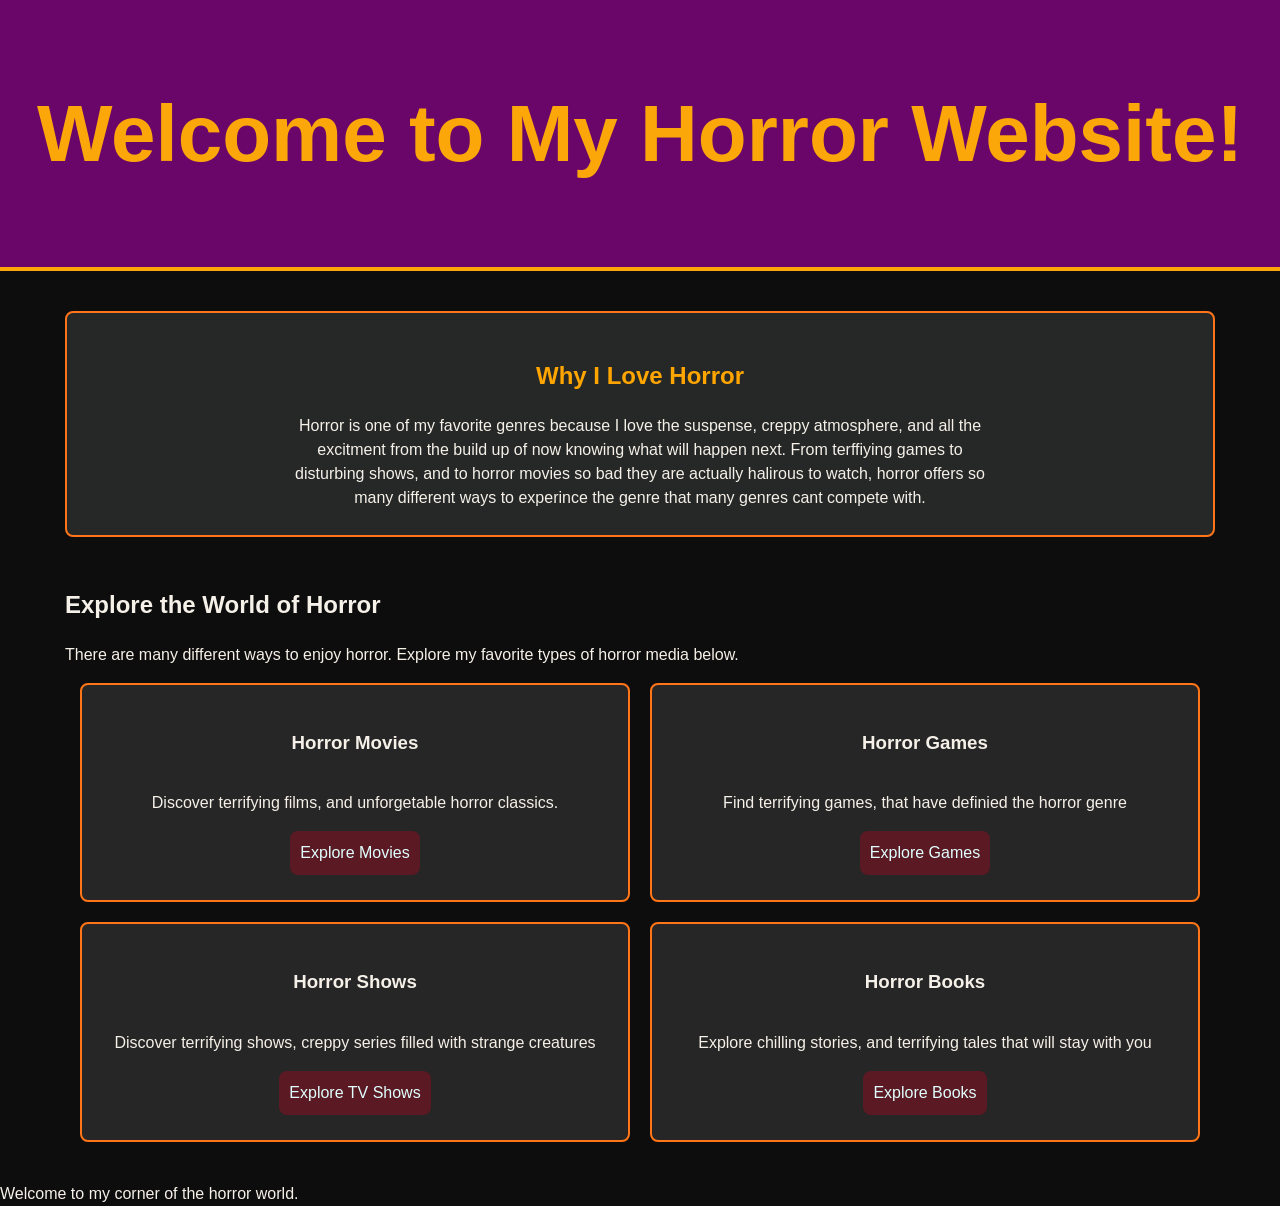
<file: index.html>
<!DOCTYPE html>
<html lang="en">
<head>
    <meta charset="UTF-8">
    <meta name="viewport" content="width=device-width, initial-scale=1.0">
    <title>Horror Media Project</title>
    <link rel="stylesheet" href="Project.css">
</head>
<body>
    <header>
        <h1>Welcome to My Horror Website!</h1>
    </header> 

    <main>
        <section class="intro">
            <h2>Why I Love Horror</h2>

            <p>
                Horror is one of my favorite genres because I love the suspense, creppy atmosphere, 
                and all the excitment from the build up of now knowing what will happen next.
                From terffiying games to disturbing shows, and to horror movies so bad they are 
                actually halirous to watch, horror offers so many different ways to experince the genre
                that many genres cant compete with. 
            </p>
        </section>

        <section class="horror collection">
            <h2>Explore the World of Horror</h2>

            <p>
                There are many different ways to enjoy horror.
                Explore my favorite types of horror media below.
            </p>
            <div class="horror-sections">
                <article class="horror-section movies">
                    <h3>Horror Movies</h3>
                    <p>Discover terrifying films, and unforgetable horror classics. </p>
                    <a href="movies.html">Explore Movies</a>
                </article>

                <article class="horror-section games">
                    <h3>Horror Games</h3>
                    <p>Find terrifying games, that have definied the horror genre </p>
                    <a href="games.html">Explore Games</a>
                </article>

                <article class="horror-section shows">
                    <h3>Horror Shows</h3>
                    <p>Discover terrifying shows, creppy series filled with strange creatures</p>
                    <a href="shows.html">Explore TV Shows</a>
                </article>

                <article class="horror-section books">
                    <h3>Horror Books</h3>
                    <p>Explore chilling stories, and terrifying tales that will stay with you</p>
                    <a href="books.html">Explore Books</a>
                </article>
            </div>

        </section>
    </main>

    <footer class="site-footer">
        <p>Welcome to my corner of the horror world.</p>
    </footer>
</body>
</html>
</file>
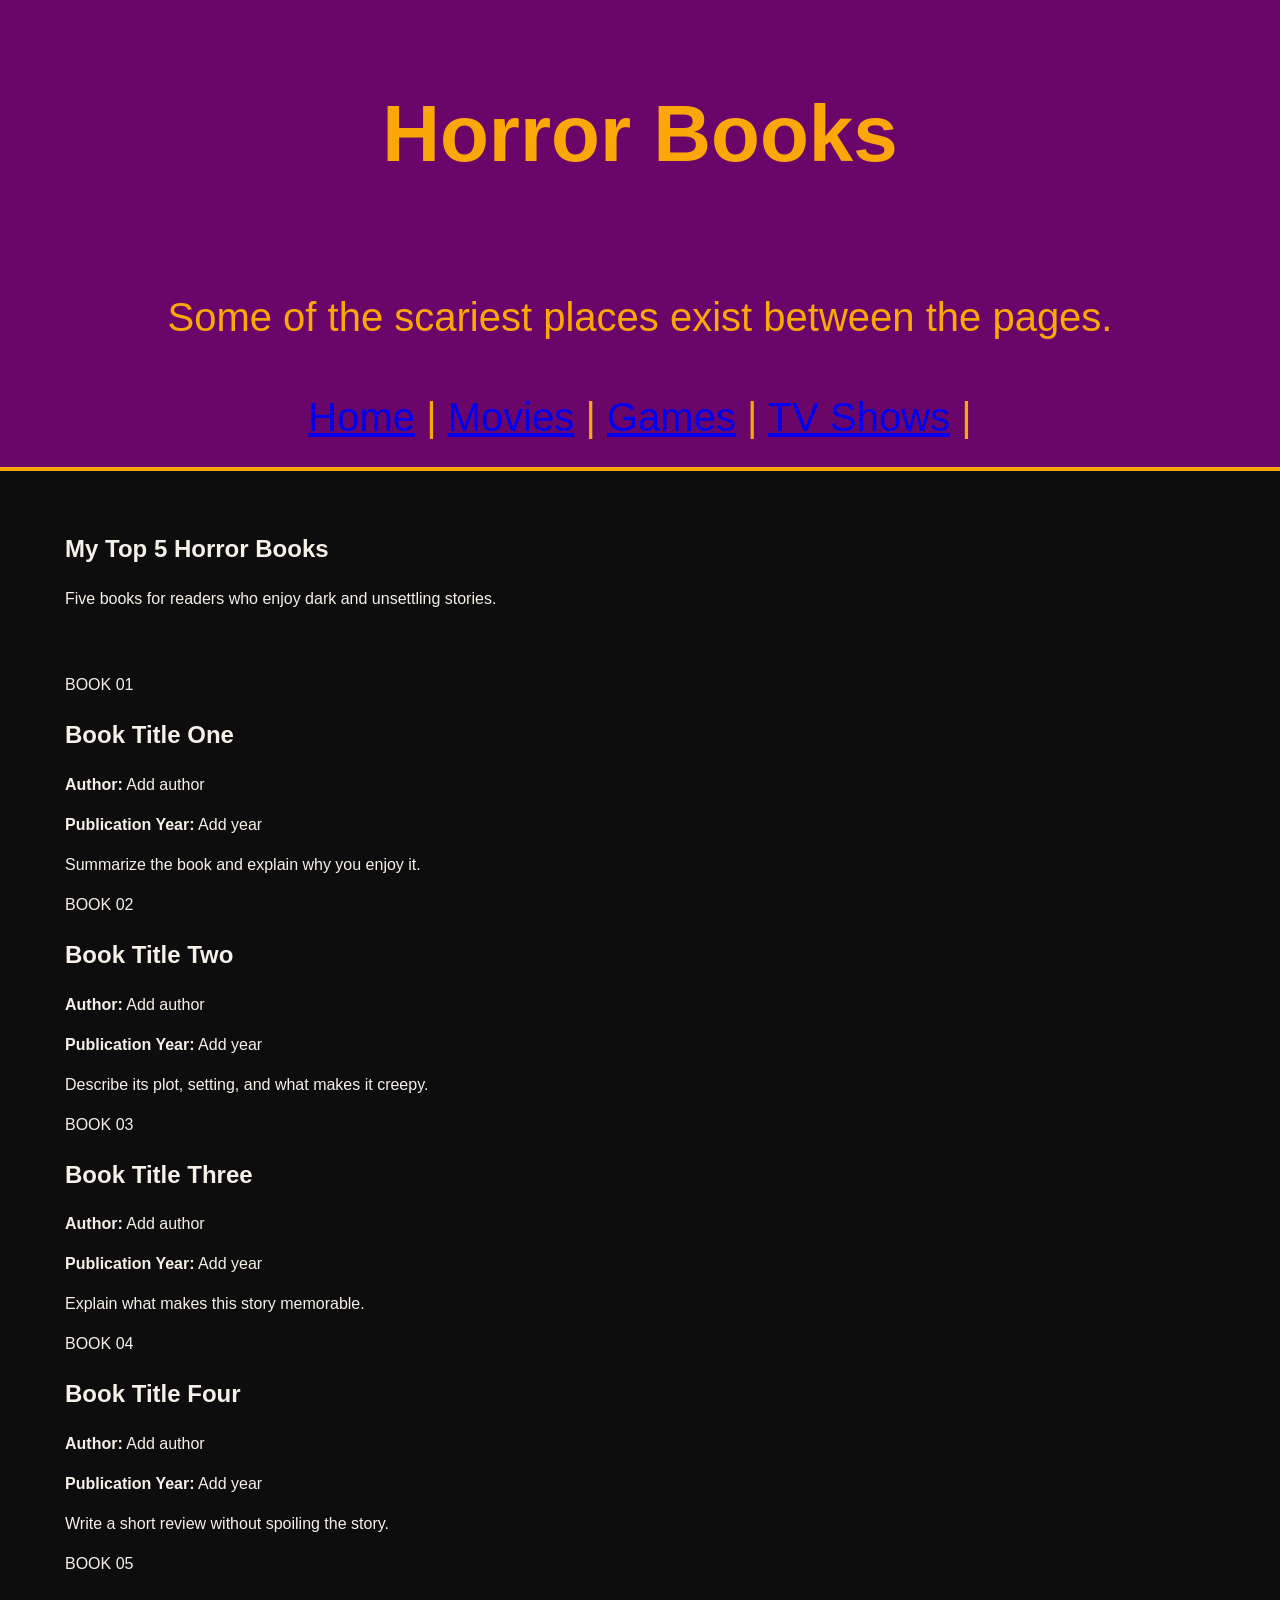
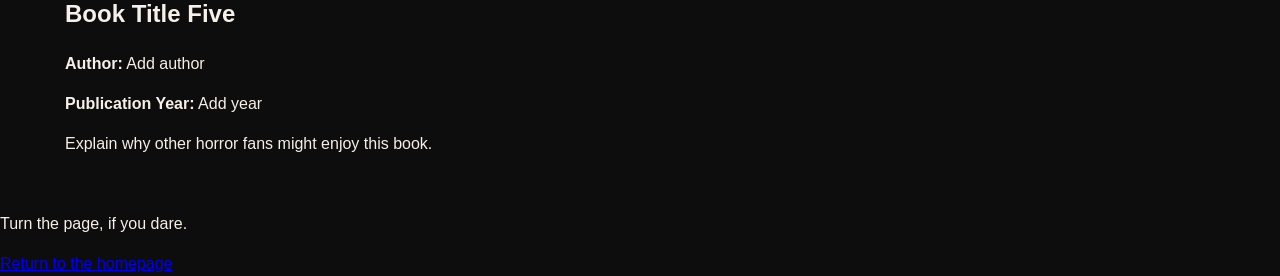
<file: books.html>
<!DOCTYPE html>
<html lang="en">
<head>
    <meta charset="UTF-8">
    <meta name="viewport" content="width=device-width, initial-scale=1.0">
    <title>Horror Books</title>
    <link rel="stylesheet" href="Project.css">
</head>
<body>
    <header class="site-header">
        <h1>Horror Books</h1>
        <p>Some of the scariest places exist between the pages.</p>
        <nav>
            <a href="index.html">Home</a> |
            <a href="movies.html">Movies</a> |
            <a href="games.html">Games</a> |
            <a href="shows.html">TV Shows</a> |
        </nav>
    </header>

    <main class="content-page">
        <section class="page-intro">
            <h1>My Top 5 Horror Books</h1>
            <p>Five books for readers who enjoy dark and unsettling stories.</p>
        </section>

        <div class="entry-section">
            <article class="entry-card">
                <p class="entry-number">BOOK 01</p>
                <h2>Book Title One</h2>
                <p><strong>Author:</strong> Add author</p>
                <p><strong>Publication Year:</strong> Add year</p>
                <p>Summarize the book and explain why you enjoy it.</p>
            </article>

            <article class="entry-card">
                <p class="entry-number">BOOK 02</p>
                <h2>Book Title Two</h2>
                <p><strong>Author:</strong> Add author</p>
                <p><strong>Publication Year:</strong> Add year</p>
                <p>Describe its plot, setting, and what makes it creepy.</p>
            </article>

            <article class="entry-card">
                <p class="entry-number">BOOK 03</p>
                <h2>Book Title Three</h2>
                <p><strong>Author:</strong> Add author</p>
                <p><strong>Publication Year:</strong> Add year</p>
                <p>Explain what makes this story memorable.</p>
            </article>

            <article class="entry-card">
                <p class="entry-number">BOOK 04</p>
                <h2>Book Title Four</h2>
                <p><strong>Author:</strong> Add author</p>
                <p><strong>Publication Year:</strong> Add year</p>
                <p>Write a short review without spoiling the story.</p>
            </article>

            <article class="entry-card">
                <p class="entry-number">BOOK 05</p>
                <h2>Book Title Five</h2>
                <p><strong>Author:</strong> Add author</p>
                <p><strong>Publication Year:</strong> Add year</p>
                <p>Explain why other horror fans might enjoy this book.</p>
            </article>
        </div>
    </main>

    <footer class="site-footer">
        <p>Turn the page, if you dare.</p>
        <a href="index.html">Return to the homepage</a>
    </footer>
</body>
</html>
</file>
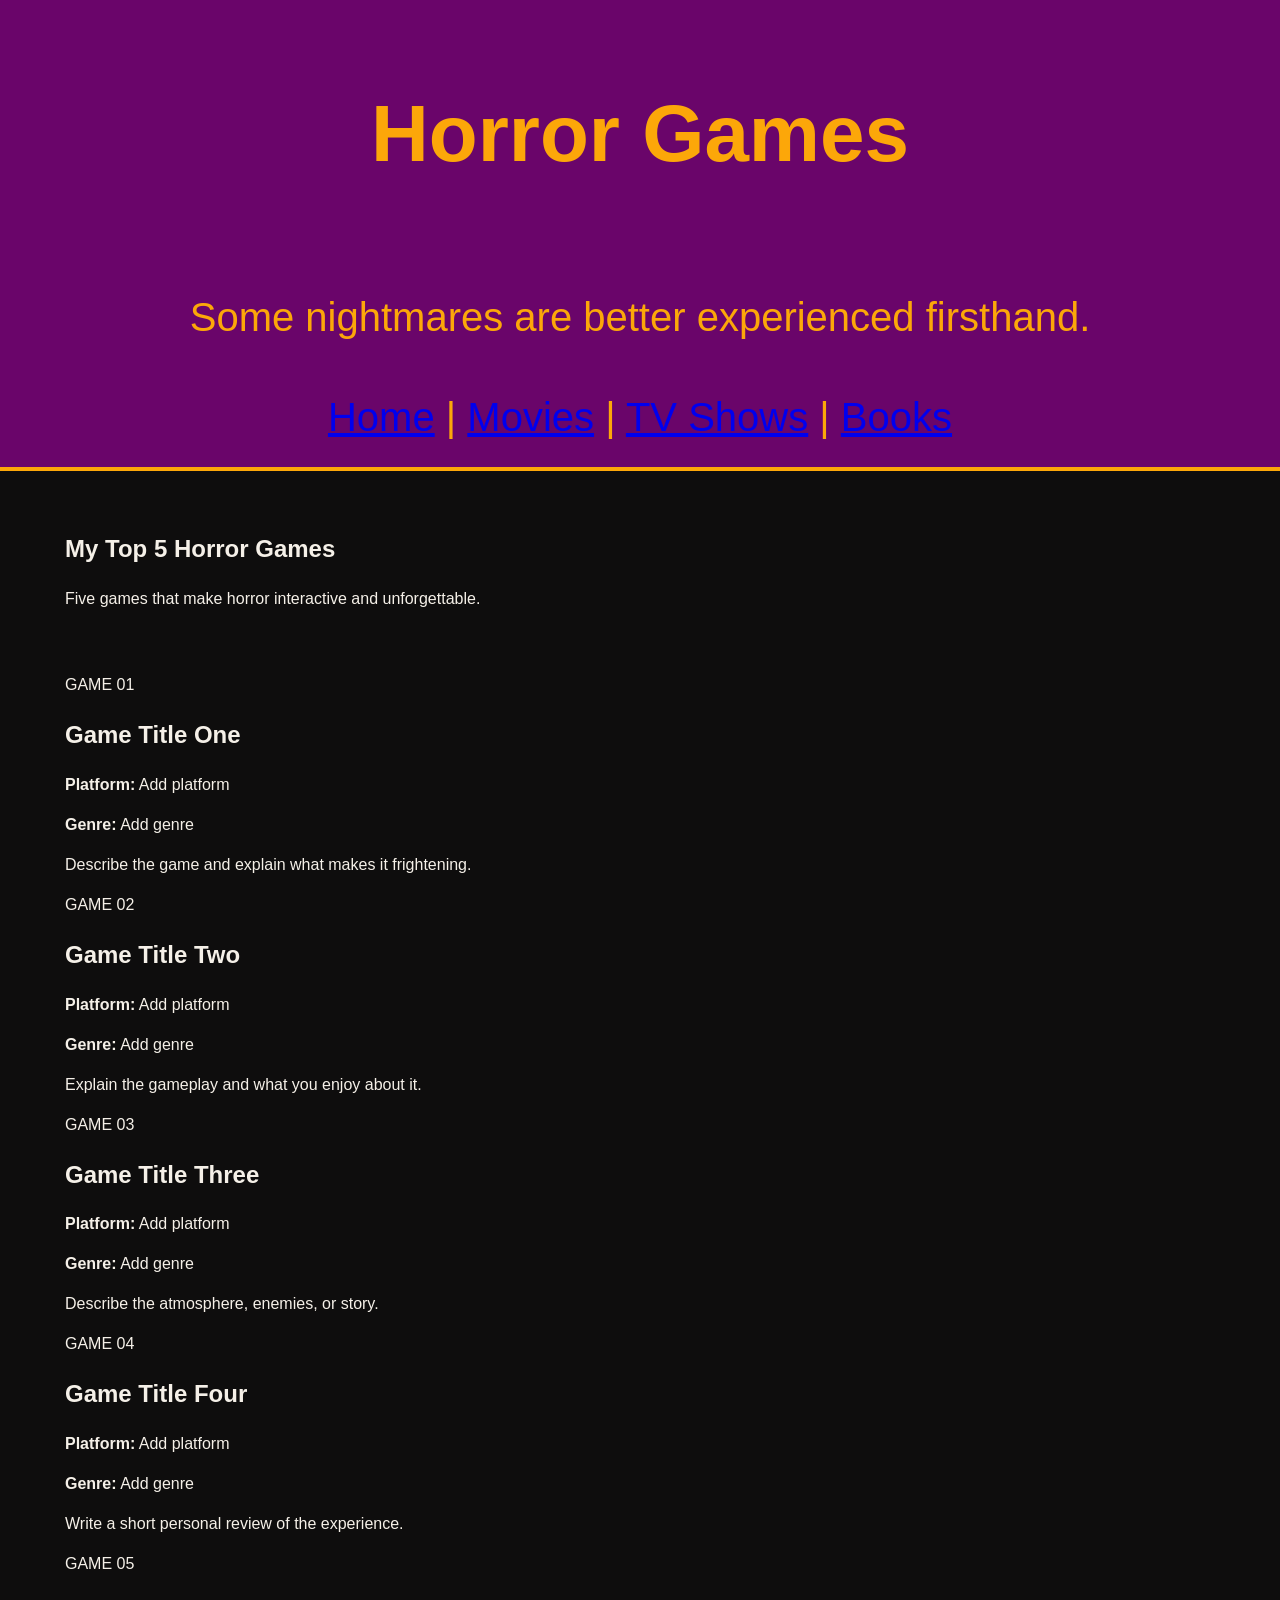
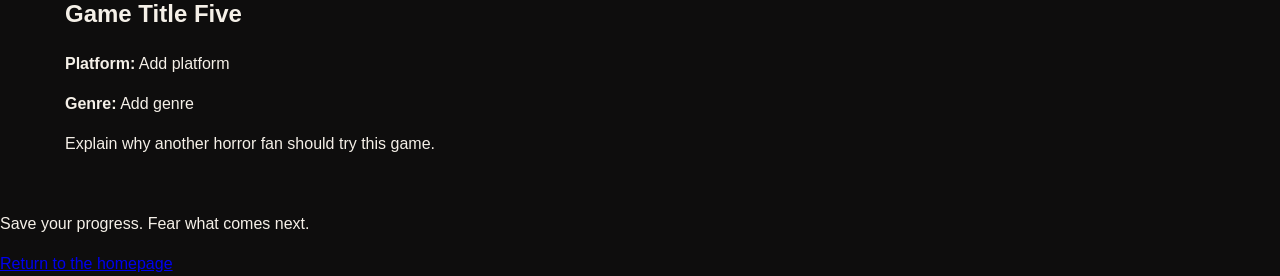
<file: games.html>
<!DOCTYPE html>
<html lang="en">
<head>
    <meta charset="UTF-8">
    <meta name="viewport" content="width=device-width, initial-scale=1.0">
    <title>Horror Games</title>
    <link rel="stylesheet" href="Project.css">
</head>
<body>
    <header class="site-header">
        <h1>Horror Games</h1>
        <p>Some nightmares are better experienced firsthand.</p>
        <nav>
            <a href="index.html">Home</a> |
            <a href="movies.html">Movies</a> |
            <a href="shows.html">TV Shows</a> |
            <a href="books.html">Books</a>
        </nav>
    </header>

    <main class="content-page">
        <section class="page-intro">
            <h1>My Top 5 Horror Games</h1>
            <p>Five games that make horror interactive and unforgettable.</p>
        </section>

        <div class="entry-section">
            <article class="entry-card">
                <p class="entry-number">GAME 01</p>
                <h2>Game Title One</h2>
                <p><strong>Platform:</strong> Add platform</p>
                <p><strong>Genre:</strong> Add genre</p>
                <p>Describe the game and explain what makes it frightening.</p>
            </article>

            <article class="entry-card">
                <p class="entry-number">GAME 02</p>
                <h2>Game Title Two</h2>
                <p><strong>Platform:</strong> Add platform</p>
                <p><strong>Genre:</strong> Add genre</p>
                <p>Explain the gameplay and what you enjoy about it.</p>
            </article>

            <article class="entry-card">
                <p class="entry-number">GAME 03</p>
                <h2>Game Title Three</h2>
                <p><strong>Platform:</strong> Add platform</p>
                <p><strong>Genre:</strong> Add genre</p>
                <p>Describe the atmosphere, enemies, or story.</p>
            </article>

            <article class="entry-card">
                <p class="entry-number">GAME 04</p>
                <h2>Game Title Four</h2>
                <p><strong>Platform:</strong> Add platform</p>
                <p><strong>Genre:</strong> Add genre</p>
                <p>Write a short personal review of the experience.</p>
            </article>

            <article class="entry-card">
                <p class="entry-number">GAME 05</p>
                <h2>Game Title Five</h2>
                <p><strong>Platform:</strong> Add platform</p>
                <p><strong>Genre:</strong> Add genre</p>
                <p>Explain why another horror fan should try this game.</p>
            </article>
        </div>
    </main>

    <footer class="site-footer">
        <p>Save your progress. Fear what comes next.</p>
        <a href="index.html">Return to the homepage</a>
    </footer>
</body>
</html>
</file>
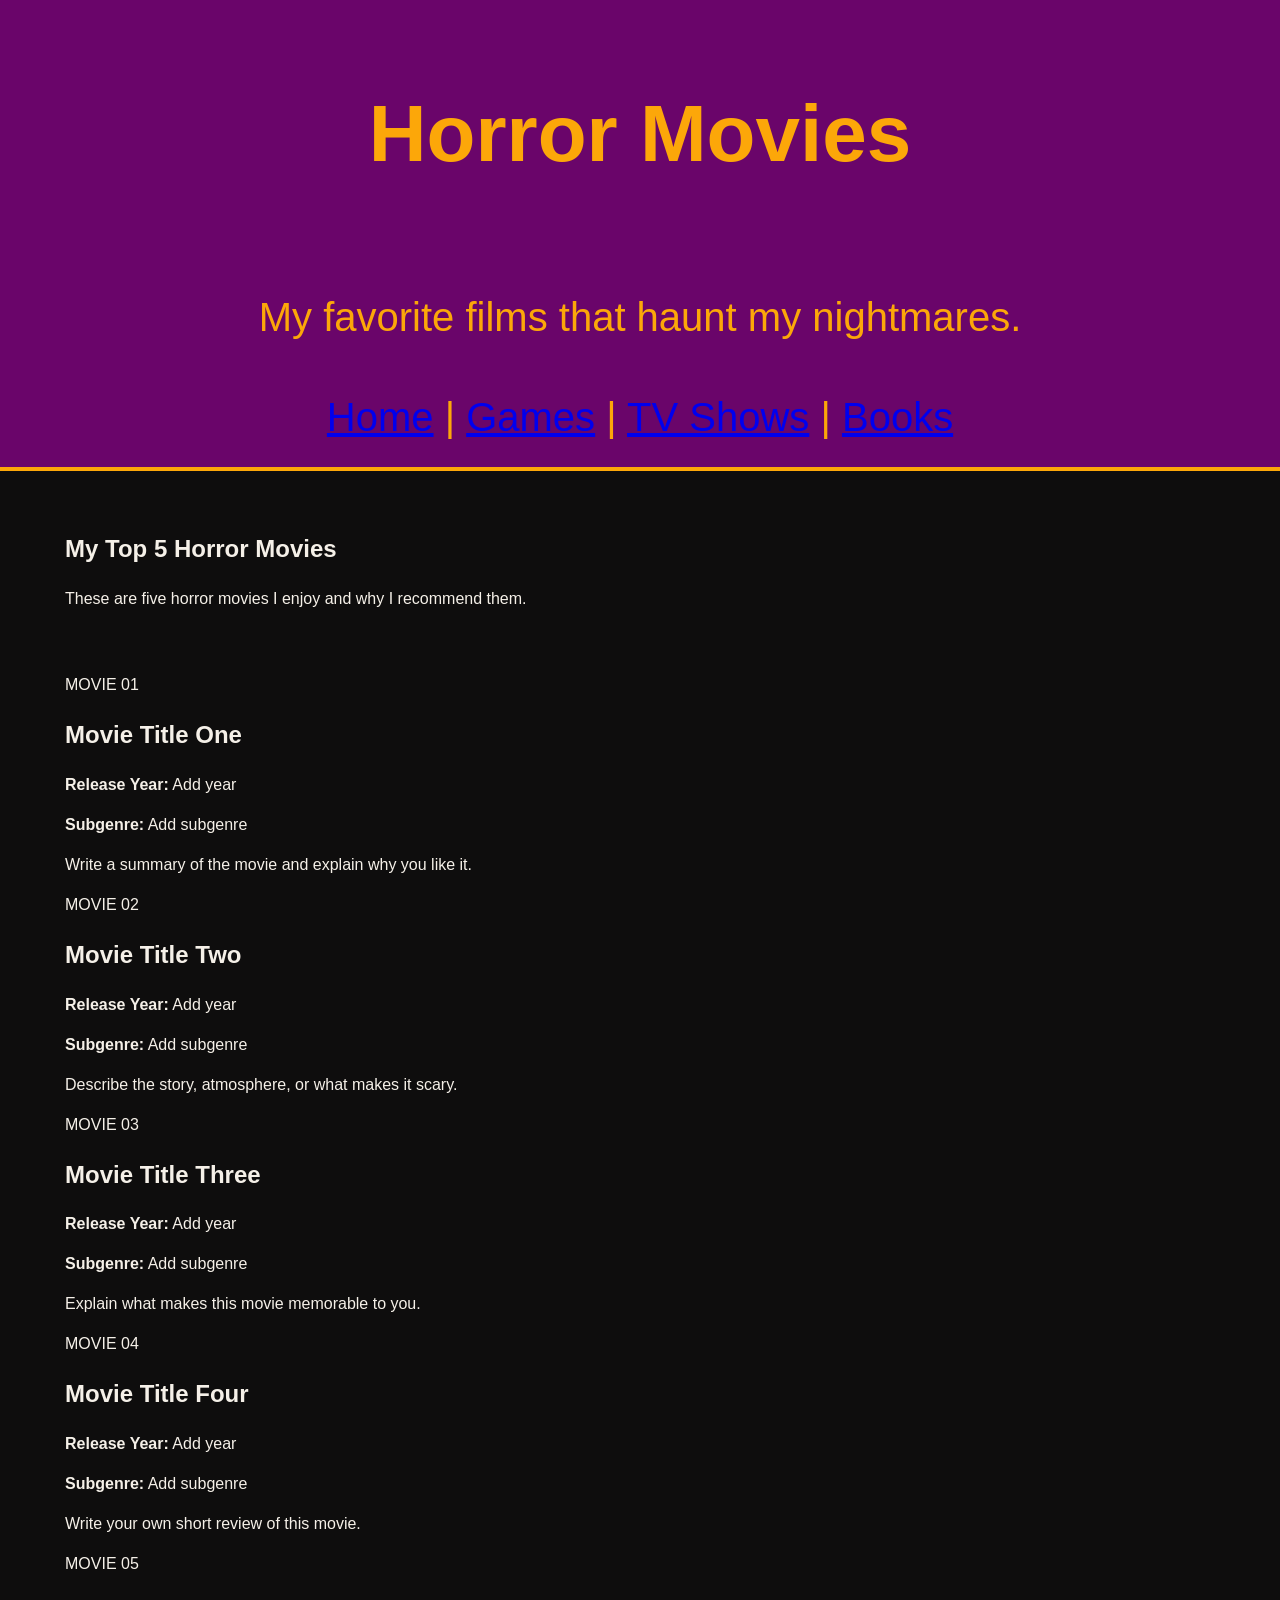
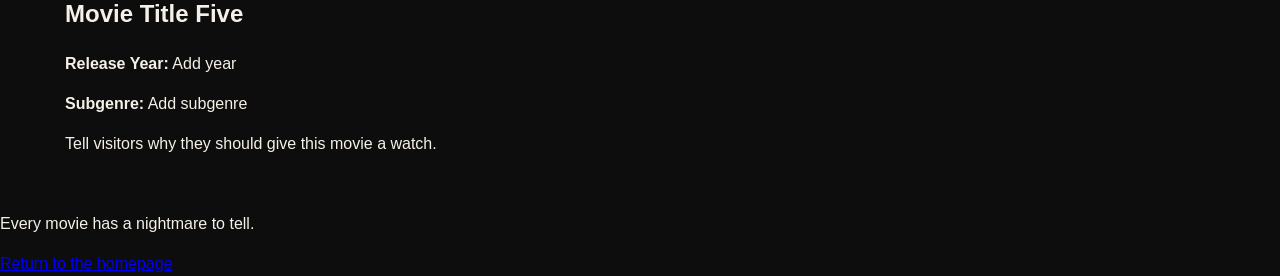
<file: movies.html>
<!DOCTYPE html>
<html lang="en">
<head>
    <meta charset="UTF-8">
    <meta name="viewport" content="width=device-width, initial-scale=1.0">
    <title>Horror Movies</title>
    <link rel="stylesheet" href="Project.css">
</head>
<body>
    <header class="site-header">
        <h1>Horror Movies</h1>
        <p>My favorite films that haunt my nightmares.</p>
        <nav>
            <a href="index.html">Home</a> |
            <a href="games.html">Games</a> |
            <a href="shows.html">TV Shows</a> |
            <a href="books.html">Books</a>
        </nav>
    </header>

    <main class="content-page">
        <section class="page-intro">
            <h1>My Top 5 Horror Movies</h1>
            <p>These are five horror movies I enjoy and why I recommend them.</p>
        </section>

        <div class="entry-section">
            <article class="entry-card">
                <p class="entry-number">MOVIE 01</p>
                <h2>Movie Title One</h2>
                <p><strong>Release Year:</strong> Add year</p>
                <p><strong>Subgenre:</strong> Add subgenre</p>
                <p>Write a summary of the movie and explain why you like it.</p>
            </article>

            <article class="entry-card">
                <p class="entry-number">MOVIE 02</p>
                <h2>Movie Title Two</h2>
                <p><strong>Release Year:</strong> Add year</p>
                <p><strong>Subgenre:</strong> Add subgenre</p>
                <p>Describe the story, atmosphere, or what makes it scary.</p>
            </article>

            <article class="entry-card">
                <p class="entry-number">MOVIE 03</p>
                <h2>Movie Title Three</h2>
                <p><strong>Release Year:</strong> Add year</p>
                <p><strong>Subgenre:</strong> Add subgenre</p>
                <p>Explain what makes this movie memorable to you.</p>
            </article>

            <article class="entry-card">
                <p class="entry-number">MOVIE 04</p>
                <h2>Movie Title Four</h2>
                <p><strong>Release Year:</strong> Add year</p>
                <p><strong>Subgenre:</strong> Add subgenre</p>
                <p>Write your own short review of this movie.</p>
            </article>

            <article class="entry-card">
                <p class="entry-number">MOVIE 05</p>
                <h2>Movie Title Five</h2>
                <p><strong>Release Year:</strong> Add year</p>
                <p><strong>Subgenre:</strong> Add subgenre</p>
                <p>Tell visitors why they should give this movie a watch.</p>
            </article>
        </div>
    </main>

    <footer class="site-footer">
        <p>Every movie has a nightmare to tell.</p>
        <a href="index.html">Return to the homepage</a>
    </footer>
</body>
</html>
</file>
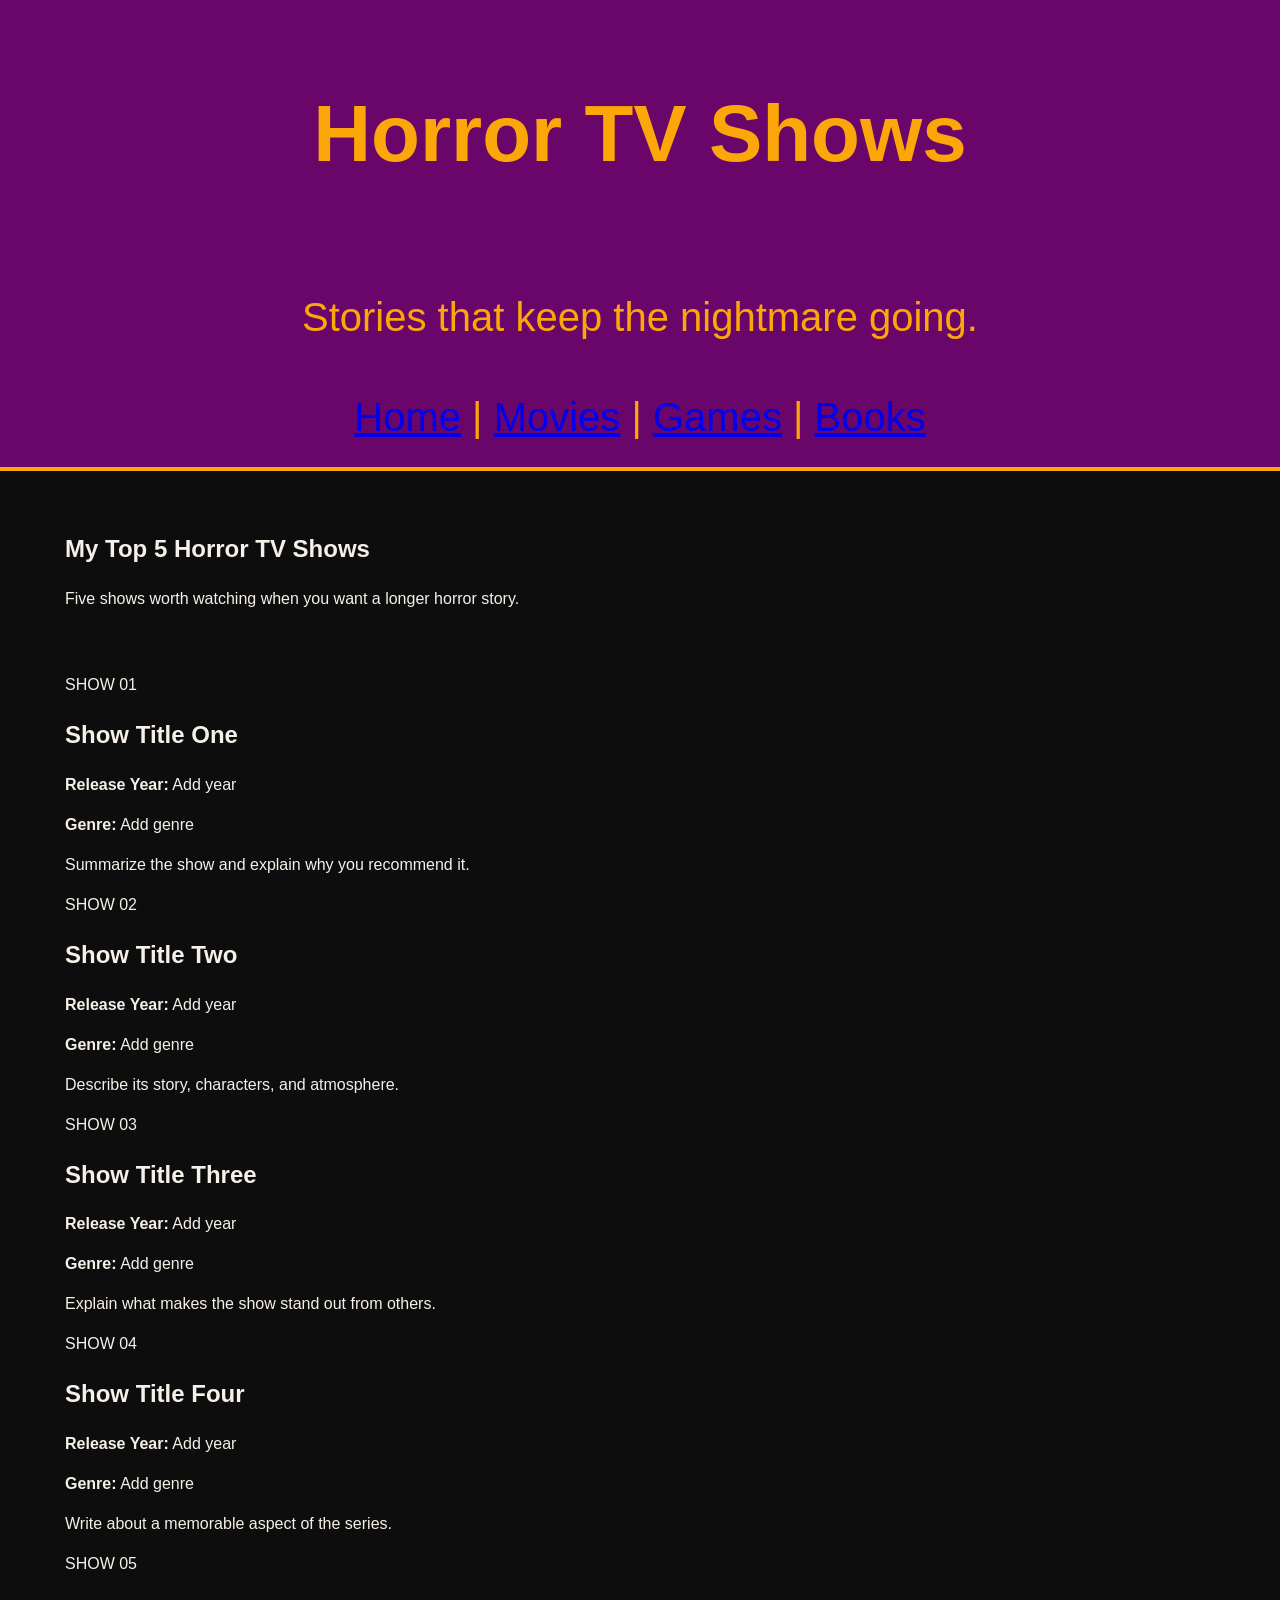
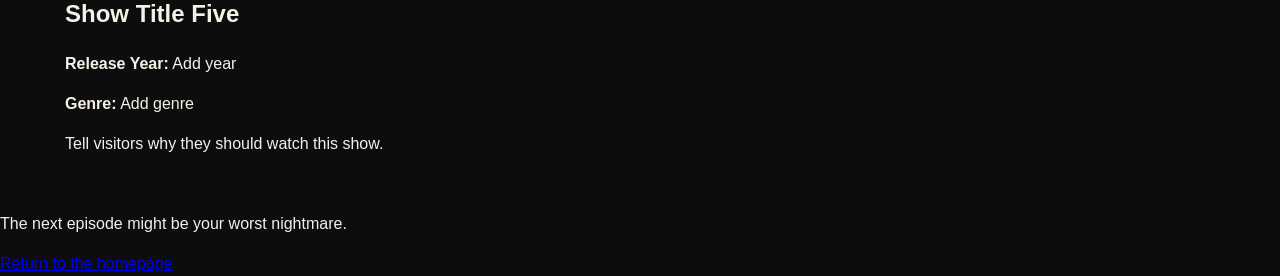
<file: shows.html>
<!DOCTYPE html>
<html lang="en">
<head>
    <meta charset="UTF-8">
    <meta name="viewport" content="width=device-width, initial-scale=1.0">
    <title>Horror Shows</title>
    <link rel="stylesheet" href="Project.css">
</head>
<body>
    <header class="site-header">
        <h1>Horror TV Shows</h1>
        <p>Stories that keep the nightmare going.</p>
        <nav>
            <a href="index.html">Home</a> |
            <a href="movies.html">Movies</a> |
            <a href="games.html">Games</a> |
            <a href="books.html">Books</a>
        </nav>
    </header>

    <main class="content-page">
        <section class="page-intro">
            <h1>My Top 5 Horror TV Shows</h1>
            <p>Five shows worth watching when you want a longer horror story.</p>
        </section>

        <div class="entry-section">
            <article class="entry-card">
                <p class="entry-number">SHOW 01</p>
                <h2>Show Title One</h2>
                <p><strong>Release Year:</strong> Add year</p>
                <p><strong>Genre:</strong> Add genre</p>
                <p>Summarize the show and explain why you recommend it.</p>
            </article>

            <article class="entry-card">
                <p class="entry-number">SHOW 02</p>
                <h2>Show Title Two</h2>
                <p><strong>Release Year:</strong> Add year</p>
                <p><strong>Genre:</strong> Add genre</p>
                <p>Describe its story, characters, and atmosphere.</p>
            </article>

            <article class="entry-card">
                <p class="entry-number">SHOW 03</p>
                <h2>Show Title Three</h2>
                <p><strong>Release Year:</strong> Add year</p>
                <p><strong>Genre:</strong> Add genre</p>
                <p>Explain what makes the show stand out from others.</p>
            </article>

            <article class="entry-card">
                <p class="entry-number">SHOW 04</p>
                <h2>Show Title Four</h2>
                <p><strong>Release Year:</strong> Add year</p>
                <p><strong>Genre:</strong> Add genre</p>
                <p>Write about a memorable aspect of the series.</p>
            </article>

            <article class="entry-card">
                <p class="entry-number">SHOW 05</p>
                <h2>Show Title Five</h2>
                <p><strong>Release Year:</strong> Add year</p>
                <p><strong>Genre:</strong> Add genre</p>
                <p>Tell visitors why they should watch this show.</p>
            </article>
        </div>
    </main>

    <footer class="site-footer">
        <p>The next episode might be your worst nightmare.</p>
        <a href="index.html">Return to the homepage</a>
    </footer>
</body>
</html>
</file>
<file: Project.css>
body {
    margin: 0;
    background-color: rgb(14, 13, 13);
    color: rgb(245, 240, 232);
    font-family: Arial, sans-serif;
    line-height: 1.5;
    width: 100vw;
    height: 100vh;
}

header {
    display: flex;
    flex-direction: column;
    align-items: center;
    justify-content: center;
    text-align: center;
    background-color: rgb(106, 5, 106);
    color: rgb(252, 167, 9);
    padding: 20px;
    border-bottom: 4px solid rgb(252, 167, 9);
    font-size: 40px;
}

main {
    display: flex;
    flex-direction: column;
    align-items: stretch;
    gap: 30px;
    margin: 40px auto;
    padding: 0px 25px;
    width: 100%;
    box-sizing: border-box;
    max-width: 1200px;
}

.intro {
    display: flex;
    flex-direction: column;
    align-items: center;
    box-sizing: border-box;
    text-align: center;
    background-color: rgb(38, 40, 39);
    padding: 25px;
    border: 2px solid rgb(255, 117, 24);
    border-radius: 8px;
    width: 100%;
}

.intro h2 {
    color: orange;
}

.intro p {
    max-width: 700px;
    margin: 0;
}

.horror-collection {
    box-sizing: border-box;
    text-align: center;
    display: flex;
    flex-direction: column;
    width: 100%;
}

.horror-sections {
    display: flex;
    flex-direction: row;
    flex-wrap: wrap;
    justify-content: center;
    align-items: stretch;
    gap: 20px;
}

.horror-section {
    display: flex;
    flex-direction: column;
    align-items: center;
    box-sizing: border-box;
    padding: 25px;
    background-color: rgb(38, 38, 38);
    border: 2px solid rgb(255, 117, 24);
    border-radius: 8px;
    min-width: 550px;
}

.horror-section a {
    padding: 10px;
    background-color: rgb(90, 25, 35);
    color: rgb(225, 255, 255);
    text-decoration: none;
    border-radius: 8px;
}

.horror-section a:hover {
    background-color: rgb(154, 35, 47);
    text-decoration: underline;
}
</file>
